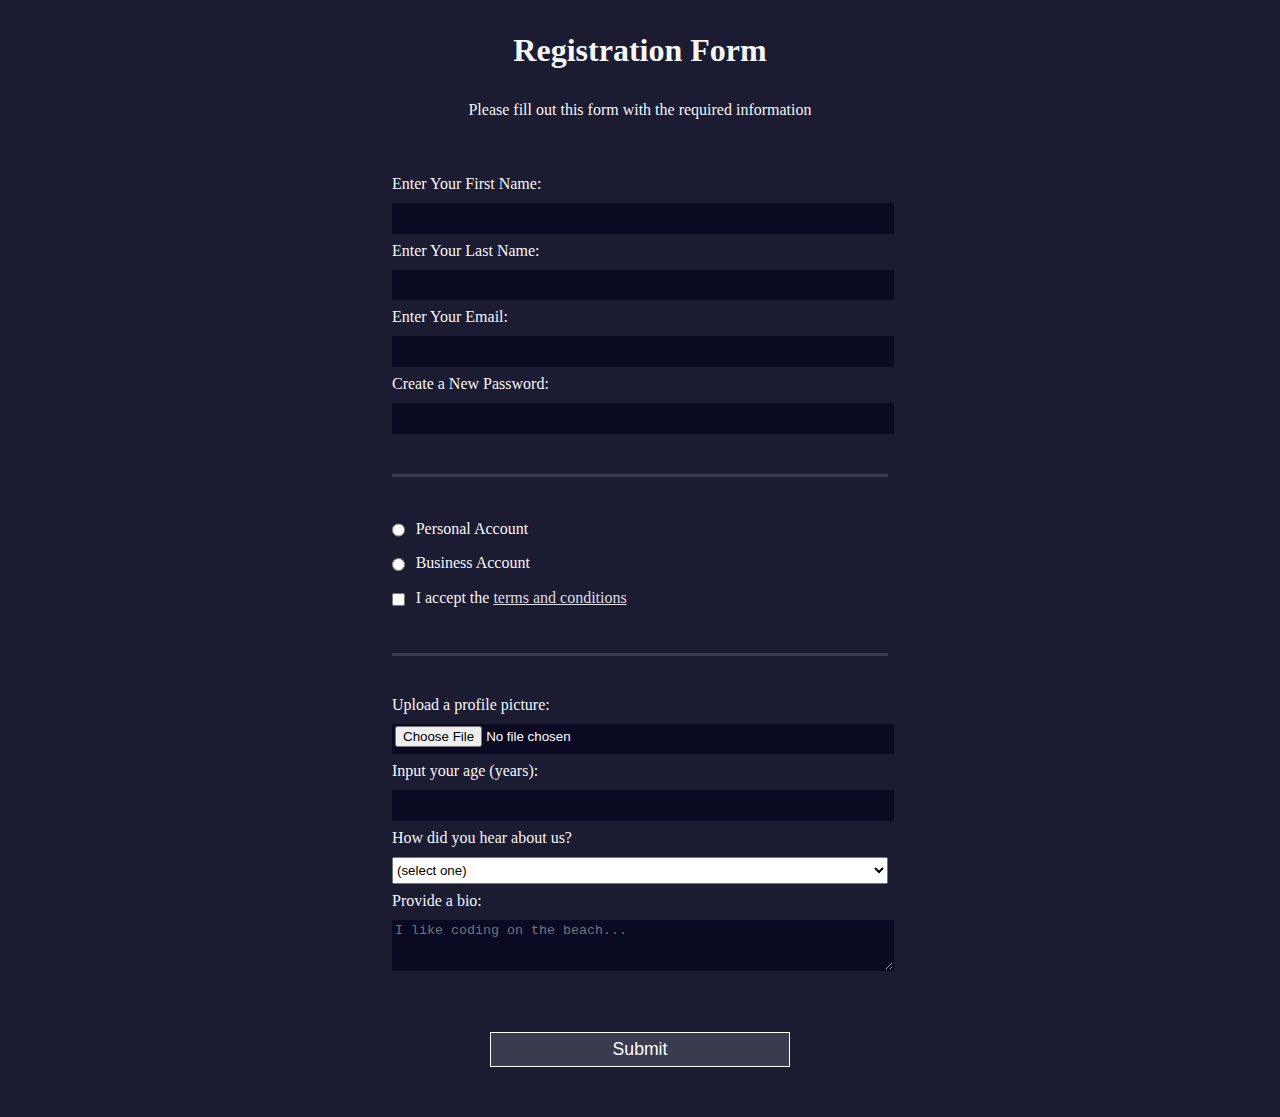
<file: chapter_1/RegisForm/index.html>
<!DOCTYPE html>
<html lang="en">
  <head>
    <meta charset="UTF-8">
    <title>Registration Form</title>
    <link rel="stylesheet" href="styles.css" />
  </head>
  <body>
    <h1>Registration Form</h1>
    <p>Please fill out this form with the required information</p>
    <form method="post" action='https://register-demo.freecodecamp.org'>
      <fieldset>
        <label for="first-name">Enter Your First Name: <input id="first-name" name="first-name" type="text" required /></label>
        <label for="last-name">Enter Your Last Name: <input id="last-name" name="last-name" type="text" required /></label>
        <label for="email">Enter Your Email: <input id="email" name="email" type="email" required /></label>
        <label for="new-password">Create a New Password: <input id="new-password" name="new-password" type="password" pattern="[a-z0-5]{8,}" required /></label>
      </fieldset>
      <fieldset>
        <label for="personal-account"><input id="personal-account" type="radio" name="account-type" class="inline" /> Personal Account</label>
        <label for="business-account"><input id="business-account" type="radio" name="account-type" class="inline" /> Business Account</label>
        <label for="terms-and-conditions">
          <input id="terms-and-conditions" type="checkbox" required name="terms-and-conditions" class="inline" /> I accept the <a href="https://www.freecodecamp.org/news/terms-of-service/">terms and conditions</a>
        </label>
      </fieldset>
      <fieldset>
        <label for="profile-picture">Upload a profile picture: <input id="profile-picture" type="file" name="file" /></label>
        <label for="age">Input your age (years): <input id="age" type="number" name="age" min="13" max="120" /></label>
        <label for="referrer">How did you hear about us?
          <select id="referrer" name="referrer">
            <option value="">(select one)</option>
            <option value="1">freeCodeCamp News</option>
            <option value="2">freeCodeCamp YouTube Channel</option>
            <option value="3">freeCodeCamp Forum</option>
            <option value="4">Other</option>
          </select>
        </label>
        <label for="bio">Provide a bio:
          <textarea id="bio" name="bio" rows="3" cols="30" placeholder="I like coding on the beach..."></textarea>
        </label>
      </fieldset>
      <input type="submit" value="Submit" />
    </form>
  </body>
</html>
</file>
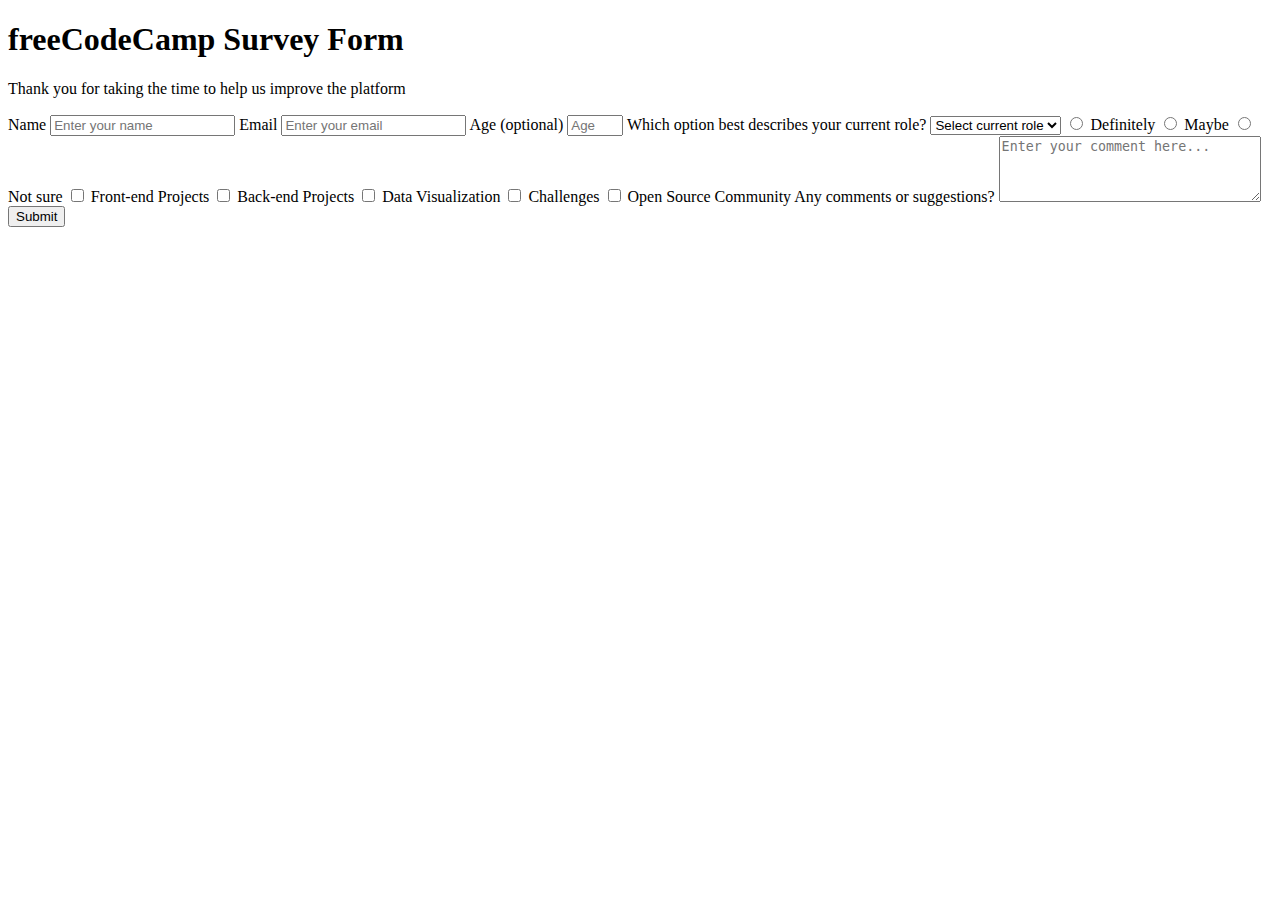
<file: chapter_1/surveyForm(onProgress)/index.html>
<!DOCTYPE html>
<html lang="en">
<head>
    <meta charset="UTF-8">
    <meta http-equiv="X-UA-Compatible" content="IE=edge">
    <meta name="viewport" content="width=device-width, initial-scale=1.0">
    <link rel="stylesheet" href="styles.css">
    <title>Surver Form</title>
</head>
<body>
    <h1 id="title">freeCodeCamp Survey Form</h1>
    <p id="description">Thank you for taking the time to help us improve the platform</p>
    <form id="survey-form" action="">
        <label id="name-label">
            Name
            <input id="name" type="text" required placeholder="Enter your name">
        </label>
        <label id="email-label">
            Email
            <input id="email" type="email" required placeholder="Enter your email">
        </label>
        <label id="number-label">
        <!-- min and max -->
            Age (optional)
            <input id="number" type="number" placeholder="Age" min="10" max="99">
        </label>
        <label for="">
            Which option best describes your current role?
            <select name="" id="dropdown">
                <option value="">Select current role</option>
                <option value="1">Student</option>
                <option value="2">Full Time Job</option>
                <option value="3">Full Time Leaner</option>
                <option value="4">Prefer Not to say</option>
                <option value="5">Other</option>
            </select>
        </label>
        <label for="">
            <label>
                <input type="radio" name="user-recommend" value="Definitely">
                Definitely
            </label>
            <label>
                <input type="radio" name="user-recommend" value="Maybe">
                Maybe
            </label>
            <label>
                <input type="radio" name="user-recommend" value="Not sure">
                Not sure
            </label>
        </label>
        <label for="">
            <label for="">
                <input type="checkbox" name="" id="" value="front-end-projects">
                Front-end Projects
            </label>
            <label for="">
                <input type="checkbox" name="" id="" value="back-end-brojects">
                Back-end Projects
            </label>
            <label for="">
                <input type="checkbox" name="" id="" value="data-visualization">
                Data Visualization
            </label>
            <label for="">
                <input type="checkbox" name="" id="" value="challenges">
                Challenges
            </label>
            <label for="">
                <input type="checkbox" name="" id="" value="open-source-community">
                Open Source Community
            </label>
        </label>
        <label for="">
            Any comments or suggestions?
            <textarea name="" id="" cols="30" rows="4" placeholder="Enter your comment here..."></textarea>
        </label>
        <input id="submit" type="submit">
    </form>

</body>
</html>
</file>
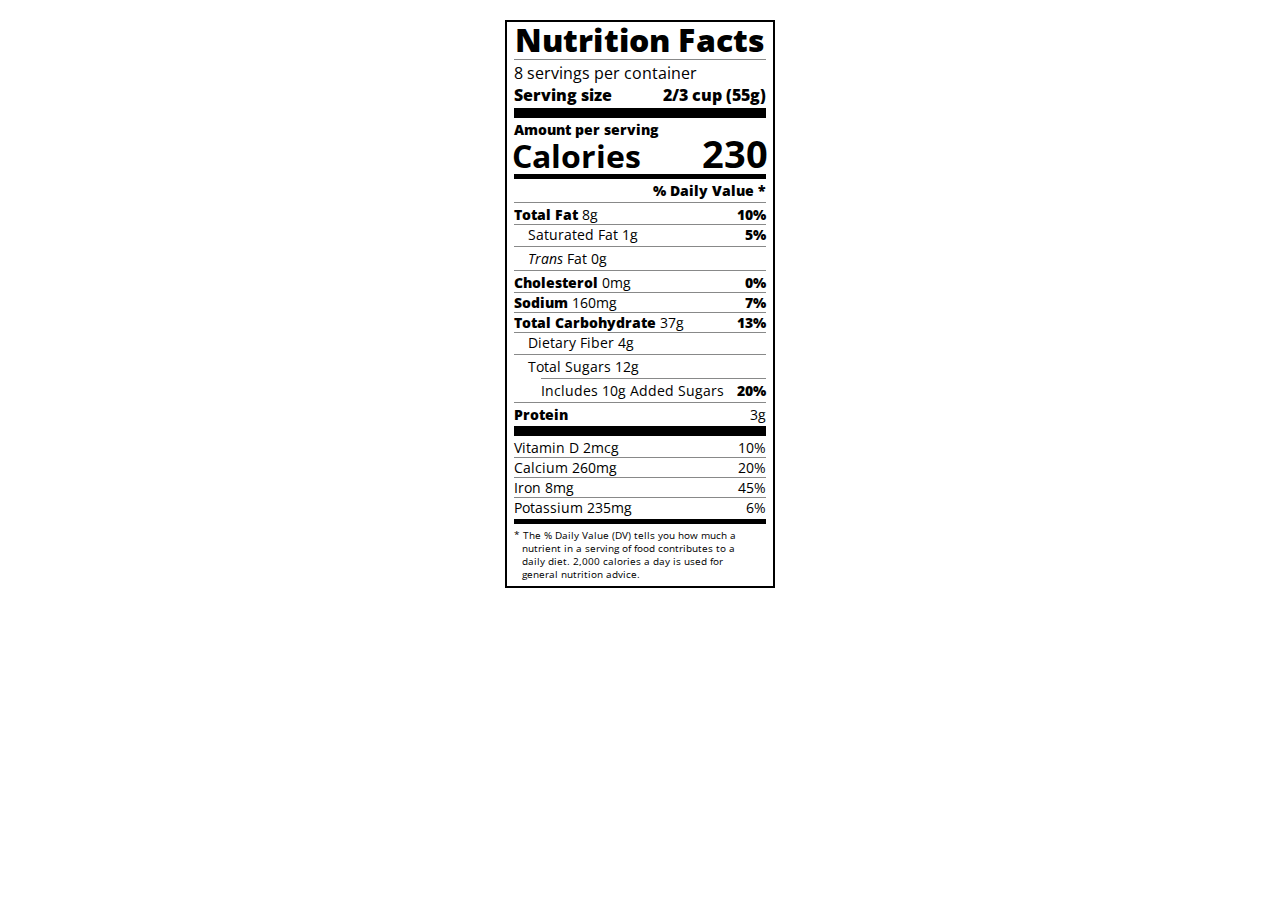
<file: chapter_2/nutrition-label/index.html>
<!DOCTYPE html>
<html lang="en">
  <head>
    <meta charset="UTF-8" />
    <title>Nutrition Label</title>
    <link
      href="https://fonts.googleapis.com/css?family=Open+Sans:400,700,800"
      rel="stylesheet"
    />
    <link href="./styles.css" rel="stylesheet" />
  </head>

  <body>
    <div class="label">
      <header>
        <h1 class="bold">Nutrition Facts</h1>
        <div class="divider"></div>
        <p>8 servings per container</p>
        <p class="bold">Serving size <span>2/3 cup (55g)</span></p>
      </header>
      <div class="divider large"></div>
      <div class="calories-info">
        <div class="left-container">
          <h2 class="bold small-text">Amount per serving</h2>
          <p>Calories</p>
        </div>
        <span>230</span>
      </div>
      <div class="divider medium"></div>
      <div class="daily-value small-text">
        <p class="bold right no-divider">% Daily Value *</p>
        <div class="divider"></div>
        <p>
          <span><span class="bold">Total Fat</span> 8g</span>
          <span class="bold">10%</span>
        </p>
        <p class="indent no-divider">
          Saturated Fat 1g <span class="bold">5%</span>
        </p>
        <div class="divider"></div>
        <p class="indent no-divider">
          <span><i>Trans</i> Fat 0g</span>
        </p>
        <div class="divider"></div>
        <p>
          <span><span class="bold">Cholesterol</span> 0mg</span>
          <span class="bold">0%</span>
        </p>
        <p>
          <span><span class="bold">Sodium</span> 160mg</span>
          <span class="bold">7%</span>
        </p>
        <p>
          <span><span class="bold">Total Carbohydrate</span> 37g</span>
          <span class="bold">13%</span>
        </p>
        <p class="indent no-divider">Dietary Fiber 4g</p>
        <div class="divider"></div>
        <p class="indent no-divider">Total Sugars 12g</p>
        <div class="divider double-indent"></div>
        <p class="double-indent no-divider">
          Includes 10g Added Sugars <span class="bold">20%</span>
        </p>
        <div class="divider"></div>
        <p class="no-divider"><span class="bold">Protein</span> 3g</p>
        <div class="divider large"></div>
        <p>Vitamin D 2mcg <span>10%</span></p>
        <p>Calcium 260mg <span>20%</span></p>
        <p>Iron 8mg <span>45%</span></p>
        <p class="no-divider">Potassium 235mg <span>6%</span></p>
      </div>
      <div class="divider medium"></div>
      <p class="note">
        * The % Daily Value (DV) tells you how much a nutrient in a serving of
        food contributes to a daily diet. 2,000 calories a day is used for
        general nutrition advice.
      </p>
    </div>
  </body>
</html>
</file>
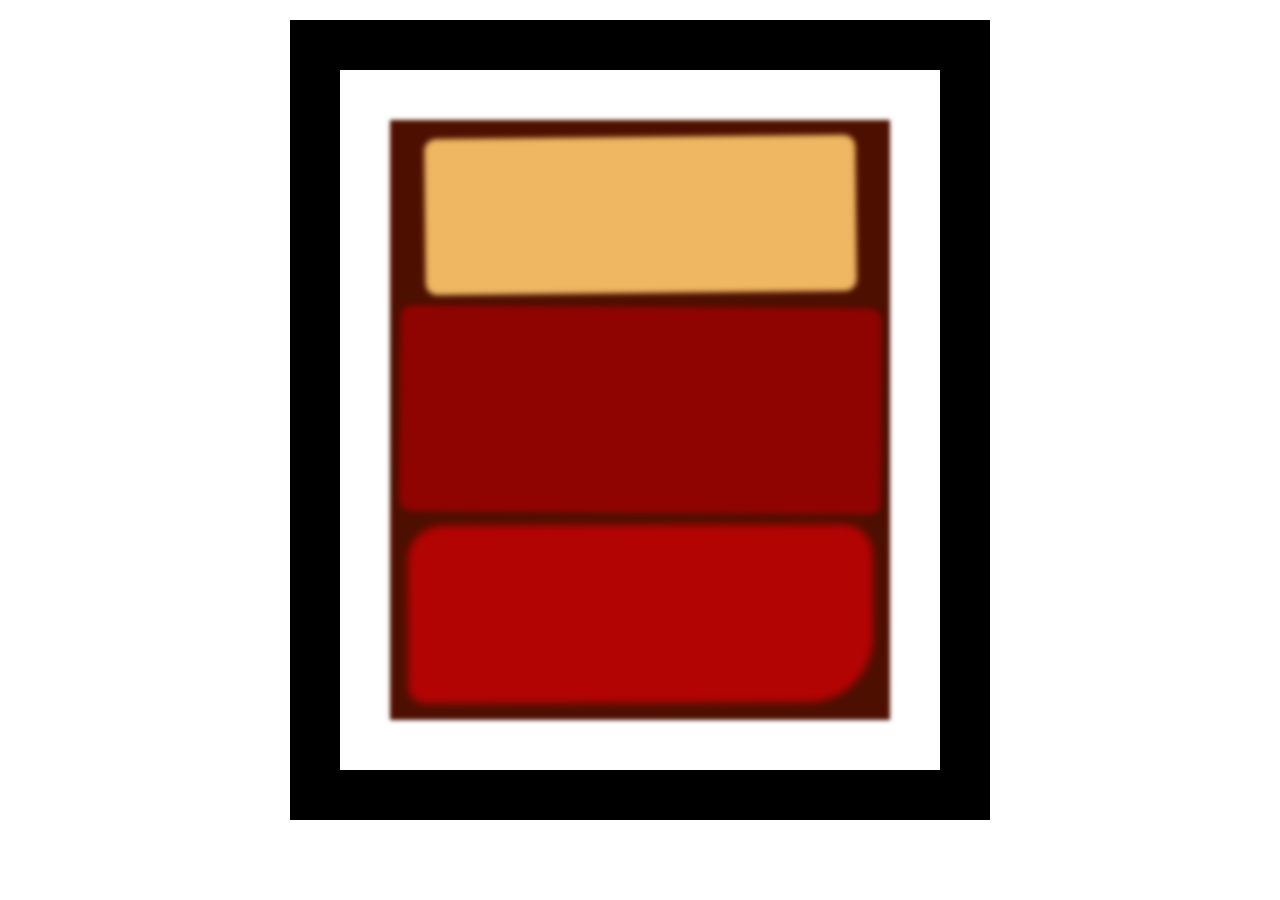
<file: chapter_2/rothko-painting/index.html>
<!DOCTYPE html>
<html lang="en">
  <head>
    <meta charset="UTF-8">
    <title>Rothko Painting</title>
    <link href="./styles.css" rel="stylesheet">
  </head>
  <body>
    <div class="frame">
      <div class="canvas">
        <div class="one"></div>
        <div class="two"></div>
        <div class="three"></div>
      </div>
    </div>
  </body>
</html>
</file>
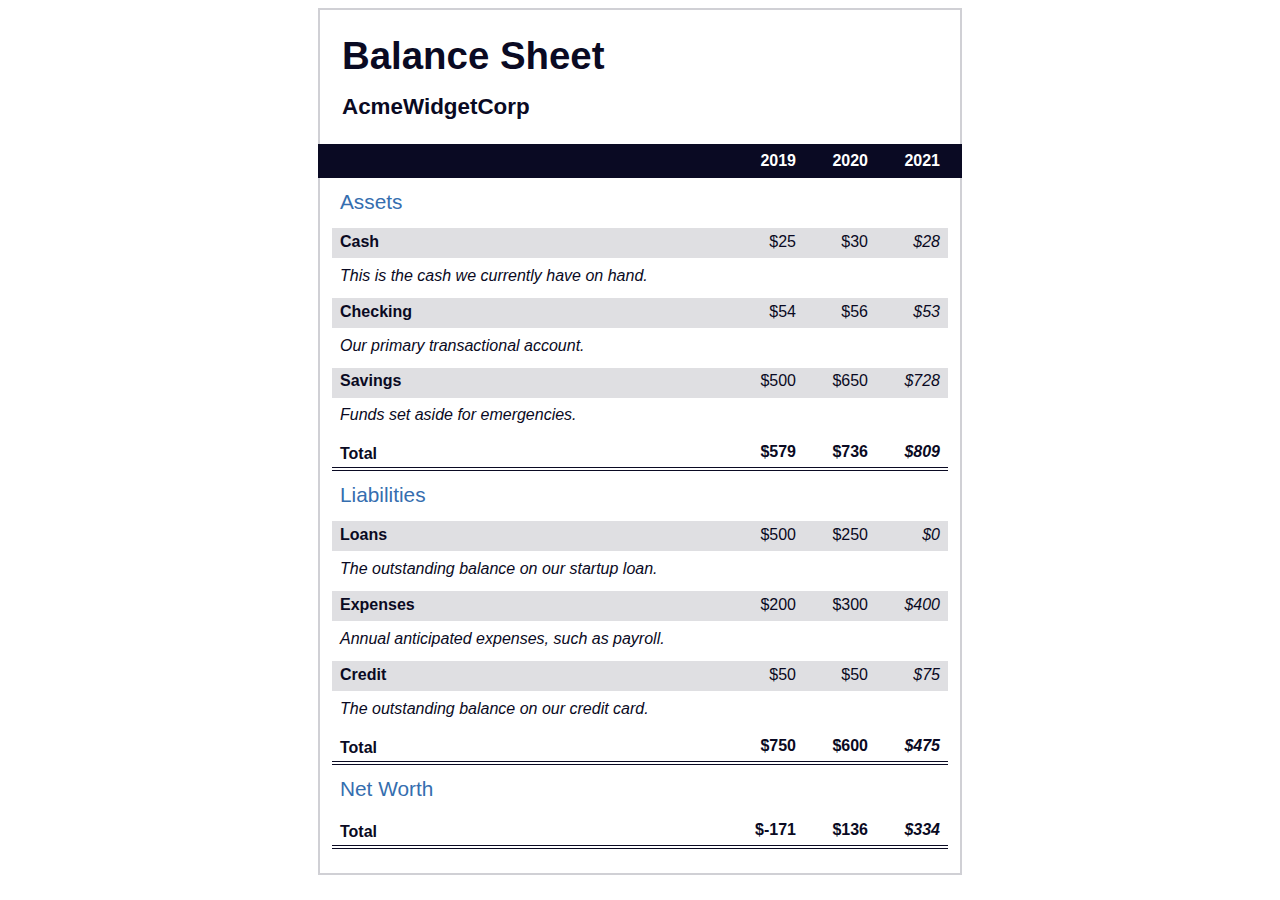
<file: chapter_3/balance-sheet/index.html>
<!DOCTYPE html>
<html lang="en">
  <head>
    <meta charset="UTF-8" />
    <meta name="viewport" content="width=device-width, initial-scale=1.0" />
    <title>Balance Sheet</title>
    <link rel="stylesheet" href="./styles.css" />
  </head>
  <body>
    <main>
      <section>
        <h1>
          <span class="flex">
            <span>AcmeWidgetCorp</span>
            <span>Balance Sheet</span>
          </span>
        </h1>
        <div id="years" aria-hidden="true">
          <span class="year">2019</span>
          <span class="year">2020</span>
          <span class="year">2021</span>
        </div>
        <div class="table-wrap">
          <table>
            <caption>
              Assets
            </caption>
            <thead>
              <tr>
                <td></td>
                <th><span class="sr-only year">2019</span></th>
                <th><span class="sr-only year">2020</span></th>
                <th class="current"><span class="sr-only year">2021</span></th>
              </tr>
            </thead>
            <tbody>
              <tr class="data">
                <th>
                  Cash
                  <span class="description"
                    >This is the cash we currently have on hand.</span
                  >
                </th>
                <td>$25</td>
                <td>$30</td>
                <td class="current">$28</td>
              </tr>
              <tr class="data">
                <th>
                  Checking
                  <span class="description"
                    >Our primary transactional account.</span
                  >
                </th>
                <td>$54</td>
                <td>$56</td>
                <td class="current">$53</td>
              </tr>
              <tr class="data">
                <th>
                  Savings
                  <span class="description"
                    >Funds set aside for emergencies.</span
                  >
                </th>
                <td>$500</td>
                <td>$650</td>
                <td class="current">$728</td>
              </tr>
              <tr class="total">
                <th>Total <span class="sr-only">Assets</span></th>
                <td>$579</td>
                <td>$736</td>
                <td class="current">$809</td>
              </tr>
            </tbody>
          </table>
          <table>
            <caption>
              Liabilities
            </caption>
            <thead>
              <tr>
                <td></td>
                <th><span class="sr-only">2019</span></th>
                <th><span class="sr-only">2020</span></th>
                <th><span class="sr-only">2021</span></th>
              </tr>
            </thead>
            <tbody>
              <tr class="data">
                <th>
                  Loans
                  <span class="description"
                    >The outstanding balance on our startup loan.</span
                  >
                </th>
                <td>$500</td>
                <td>$250</td>
                <td class="current">$0</td>
              </tr>
              <tr class="data">
                <th>
                  Expenses
                  <span class="description"
                    >Annual anticipated expenses, such as payroll.</span
                  >
                </th>
                <td>$200</td>
                <td>$300</td>
                <td class="current">$400</td>
              </tr>
              <tr class="data">
                <th>
                  Credit
                  <span class="description"
                    >The outstanding balance on our credit card.</span
                  >
                </th>
                <td>$50</td>
                <td>$50</td>
                <td class="current">$75</td>
              </tr>
              <tr class="total">
                <th>Total <span class="sr-only">Liabilities</span></th>
                <td>$750</td>
                <td>$600</td>
                <td class="current">$475</td>
              </tr>
            </tbody>
          </table>
          <table>
            <caption>
              Net Worth
            </caption>
            <thead>
              <tr>
                <td></td>
                <th><span class="sr-only">2019</span></th>
                <th><span class="sr-only">2020</span></th>
                <th><span class="sr-only">2021</span></th>
              </tr>
            </thead>
            <tbody>
              <tr class="total">
                <th>Total <span class="sr-only">Net Worth</span></th>
                <td>$-171</td>
                <td>$136</td>
                <td class="current">$334</td>
              </tr>
            </tbody>
          </table>
        </div>
      </section>
    </main>
  </body>
</html>
</file>
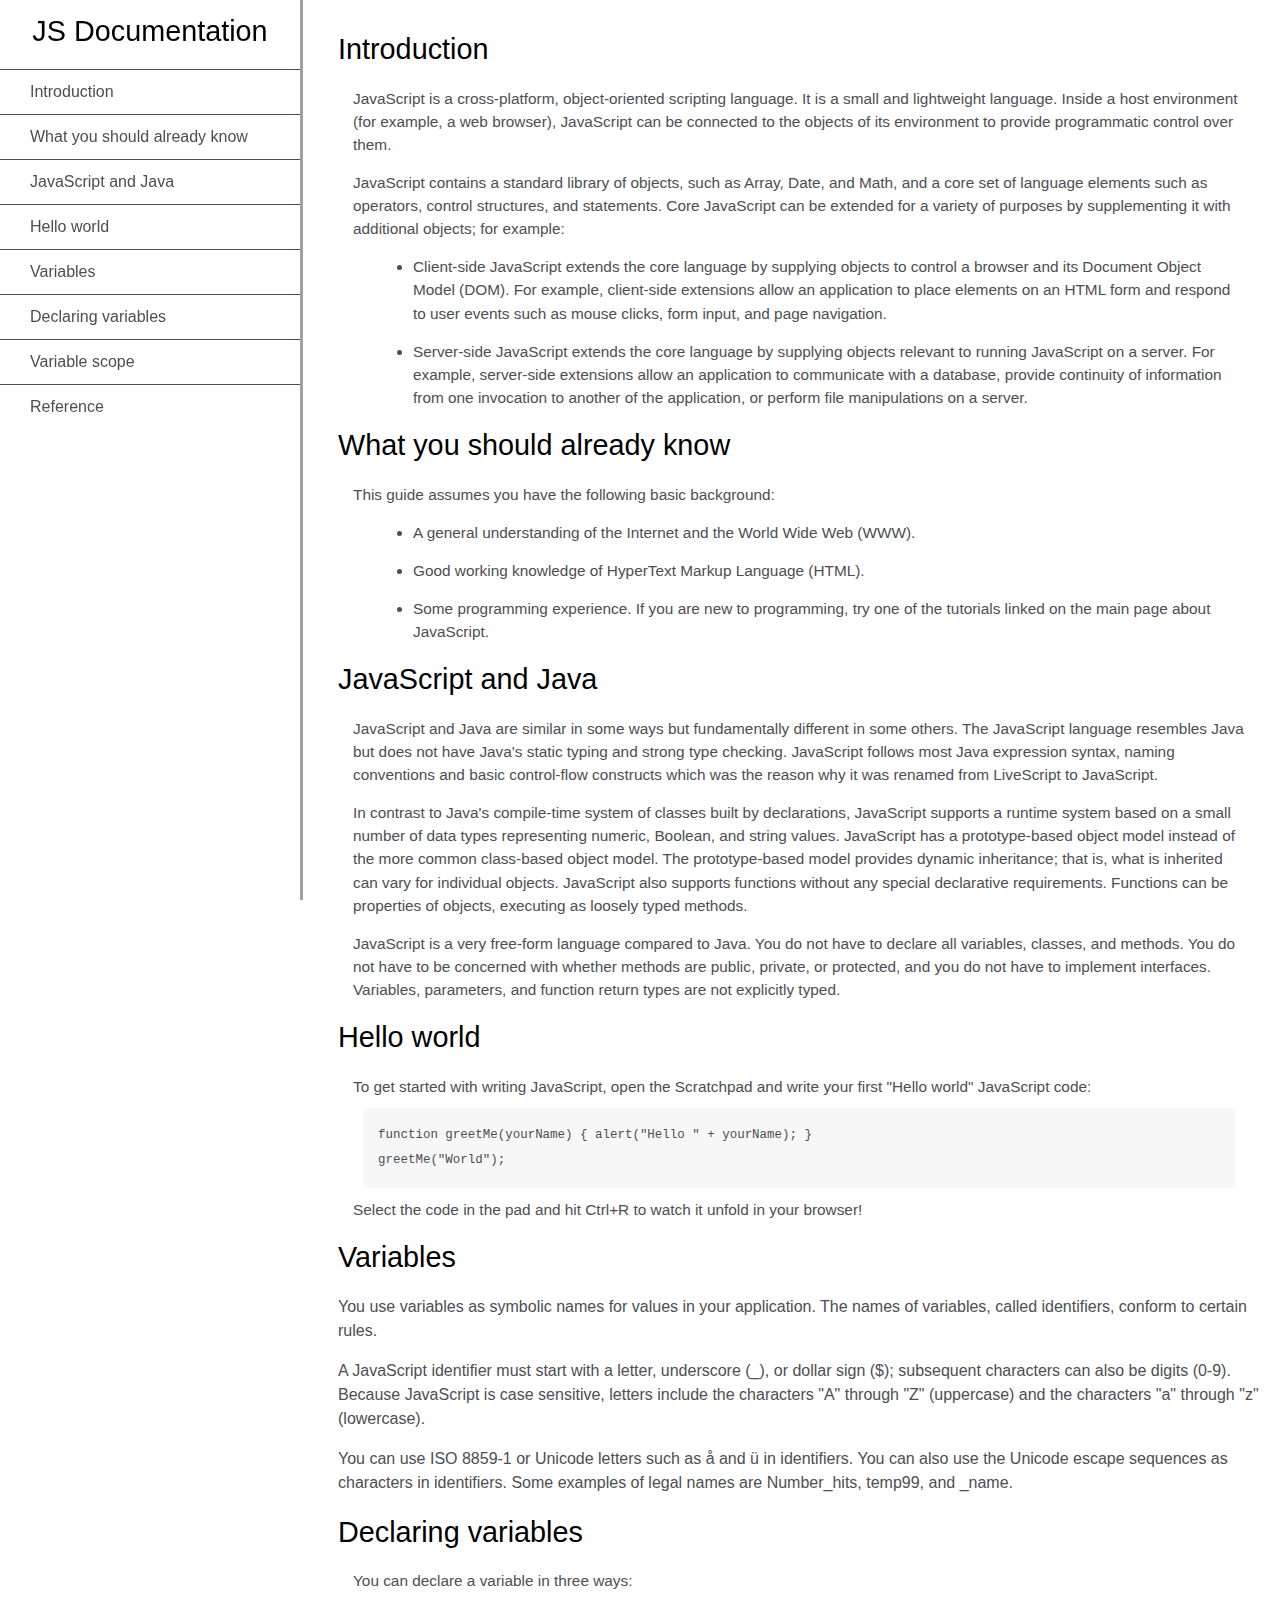
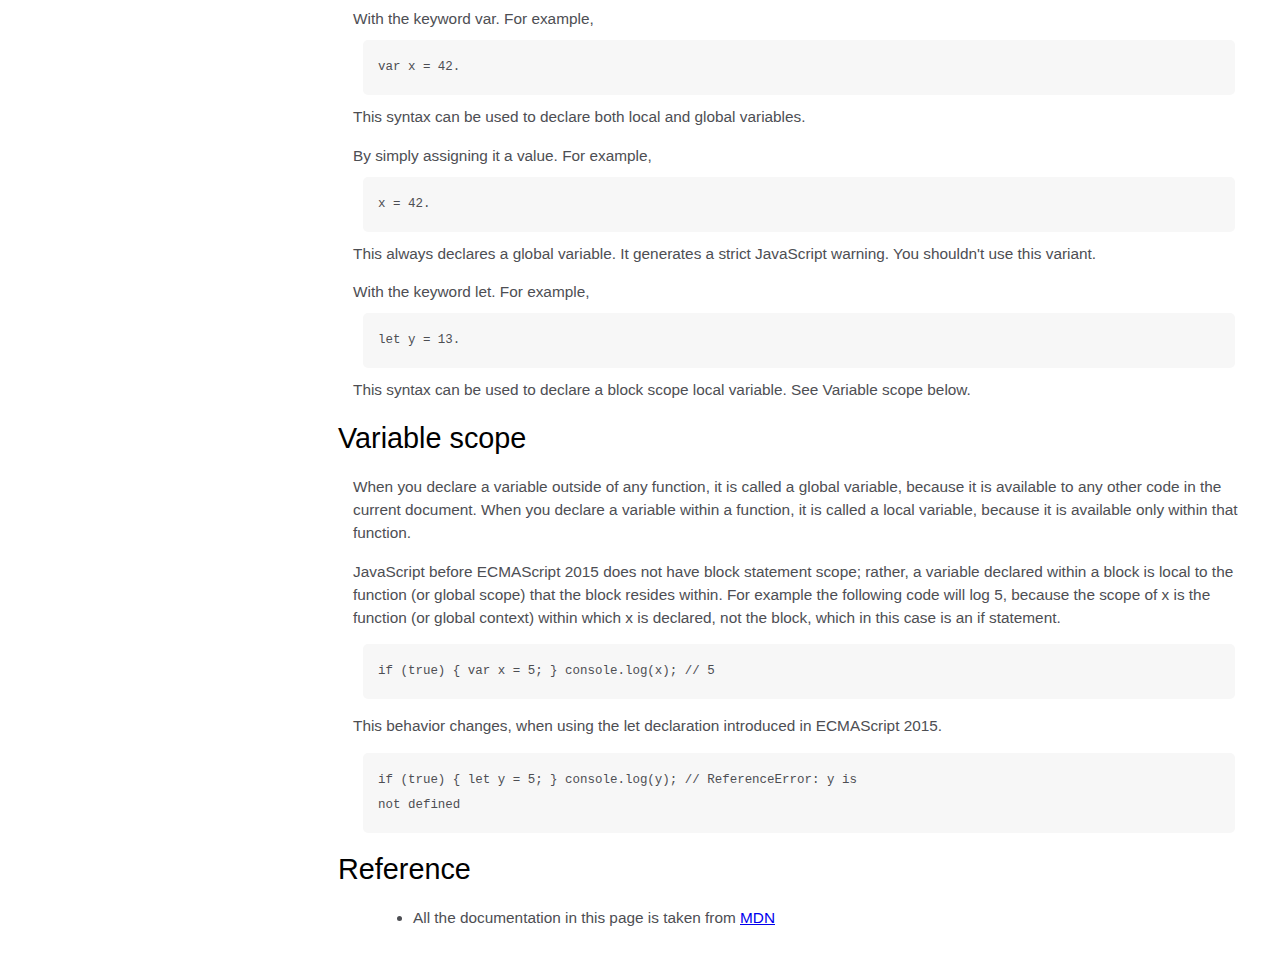
<file: chapter_3/documentation-page/index.html>
<!DOCTYPE html>
<html lang="en">
  <head>
    <meta charset="UTF-8" />
    <meta http-equiv="X-UA-Compatible" content="IE=edge" />
    <meta name="viewport" content="width=device-width, initial-scale=1.0" />
    <title>Technical Documentation</title>
    <link rel="stylesheet" href="styles.css" />
  </head>
  <body>
    <nav id="navbar">
      <header>JS Documentation</header>
      <ul>
        <li><a class="nav-link" href="#Introduction">Introduction</a></li>
        <li>
          <a class="nav-link" href="#What_you_should_already_know"
            >What you should already know</a
          >
        </li>
        <li>
          <a class="nav-link" href="#JavaScript_and_Java"
            >JavaScript and Java</a
          >
        </li>
        <li><a class="nav-link" href="#Hello_world">Hello world</a></li>
        <li><a class="nav-link" href="#Variables">Variables</a></li>
        <li>
          <a class="nav-link" href="#Declaring_variables"
            >Declaring variables</a
          >
        </li>
        <li><a class="nav-link" href="#Variable_scope">Variable scope</a></li>
        <li><a class="nav-link" href="#Reference">Reference</a></li>
      </ul>
    </nav>
    <main id="main-doc">
      <section class="main-section" id="Introduction">
        <header>Introduction</header>
        <article>
          <p>
            JavaScript is a cross-platform, object-oriented scripting language.
            It is a small and lightweight language. Inside a host environment
            (for example, a web browser), JavaScript can be connected to the
            objects of its environment to provide programmatic control over
            them.
          </p>

          <p>
            JavaScript contains a standard library of objects, such as Array,
            Date, and Math, and a core set of language elements such as
            operators, control structures, and statements. Core JavaScript can
            be extended for a variety of purposes by supplementing it with
            additional objects; for example:
          </p>
          <ul>
            <li>
              Client-side JavaScript extends the core language by supplying
              objects to control a browser and its Document Object Model (DOM).
              For example, client-side extensions allow an application to place
              elements on an HTML form and respond to user events such as mouse
              clicks, form input, and page navigation.
            </li>
            <li>
              Server-side JavaScript extends the core language by supplying
              objects relevant to running JavaScript on a server. For example,
              server-side extensions allow an application to communicate with a
              database, provide continuity of information from one invocation to
              another of the application, or perform file manipulations on a
              server.
            </li>
          </ul>
        </article>
      </section>
      <section class="main-section" id="What_you_should_already_know">
        <header>What you should already know</header>
        <article>
          <p>This guide assumes you have the following basic background:</p>

          <ul>
            <li>
              A general understanding of the Internet and the World Wide Web
              (WWW).
            </li>
            <li>Good working knowledge of HyperText Markup Language (HTML).</li>
            <li>
              Some programming experience. If you are new to programming, try
              one of the tutorials linked on the main page about JavaScript.
            </li>
          </ul>
        </article>
      </section>
      <section class="main-section" id="JavaScript_and_Java">
        <header>JavaScript and Java</header>
        <article>
          <p>
            JavaScript and Java are similar in some ways but fundamentally
            different in some others. The JavaScript language resembles Java but
            does not have Java's static typing and strong type checking.
            JavaScript follows most Java expression syntax, naming conventions
            and basic control-flow constructs which was the reason why it was
            renamed from LiveScript to JavaScript.
          </p>

          <p>
            In contrast to Java's compile-time system of classes built by
            declarations, JavaScript supports a runtime system based on a small
            number of data types representing numeric, Boolean, and string
            values. JavaScript has a prototype-based object model instead of the
            more common class-based object model. The prototype-based model
            provides dynamic inheritance; that is, what is inherited can vary
            for individual objects. JavaScript also supports functions without
            any special declarative requirements. Functions can be properties of
            objects, executing as loosely typed methods.
          </p>
          <p>
            JavaScript is a very free-form language compared to Java. You do not
            have to declare all variables, classes, and methods. You do not have
            to be concerned with whether methods are public, private, or
            protected, and you do not have to implement interfaces. Variables,
            parameters, and function return types are not explicitly typed.
          </p>
        </article>
      </section>
      <section class="main-section" id="Hello_world">
        <header>Hello world</header>
        <article>
          To get started with writing JavaScript, open the Scratchpad and write
          your first "Hello world" JavaScript code:
          <code>function greetMe(yourName) { alert("Hello " + yourName); }
            greetMe("World");
          </code>

          Select the code in the pad and hit Ctrl+R to watch it unfold in your
          browser!
        </article>
      </section>
      <section class="main-section" id="Variables">
        <header>Variables</header>
        <p>
          You use variables as symbolic names for values in your application.
          The names of variables, called identifiers, conform to certain rules.
        </p>
        <p>
          A JavaScript identifier must start with a letter, underscore (_), or
          dollar sign ($); subsequent characters can also be digits (0-9).
          Because JavaScript is case sensitive, letters include the characters
          "A" through "Z" (uppercase) and the characters "a" through "z"
          (lowercase).
        </p>
        <p>
          You can use ISO 8859-1 or Unicode letters such as å and ü in
          identifiers. You can also use the Unicode escape sequences as
          characters in identifiers. Some examples of legal names are
          Number_hits, temp99, and _name.
        </p>
      </section>
      <section class="main-section" id="Declaring_variables">
        <header>Declaring variables</header>
        <article>
          You can declare a variable in three ways:
          <p>
            With the keyword var. For example, <code>var x = 42.</code> This
            syntax can be used to declare both local and global variables.
          </p>
          <p>
            By simply assigning it a value. For example,
            <code>x = 42.</code> This always declares a global variable. It
            generates a strict JavaScript warning. You shouldn't use this
            variant.
          </p>
          <p>
            With the keyword let. For example,<code> let y = 13.</code> This
            syntax can be used to declare a block scope local variable. See
            Variable scope below.
          </p>
        </article>
      </section>
      <section class="main-section" id="Variable_scope">
        <header>Variable scope</header>
        <article>
          <p>
            When you declare a variable outside of any function, it is called a
            global variable, because it is available to any other code in the
            current document. When you declare a variable within a function, it
            is called a local variable, because it is available only within that
            function.
          </p>

          <p>
            JavaScript before ECMAScript 2015 does not have block statement
            scope; rather, a variable declared within a block is local to the
            function (or global scope) that the block resides within. For
            example the following code will log 5, because the scope of x is the
            function (or global context) within which x is declared, not the
            block, which in this case is an if statement.
          </p>
          <code>if (true) { var x = 5; } console.log(x); // 5</code>
          <p>
            This behavior changes, when using the let declaration introduced in
            ECMAScript 2015.
          </p>

          <code>if (true) { let y = 5; } console.log(y); // ReferenceError: y is
            not defined</code>
        </article>
      </section>
      <section id="Reference" class="main-section">
        <header>Reference</header>
        <article>
          <ul>
            <li>
              All the documentation in this page is taken from
              <a
                href="https://developer.mozilla.org/en-US/docs/Web/JavaScript/Guide"
                >MDN</a
              >
            </li>
          </ul>
        </article>
      </section>
    </main>
  </body>
</html>
</file>
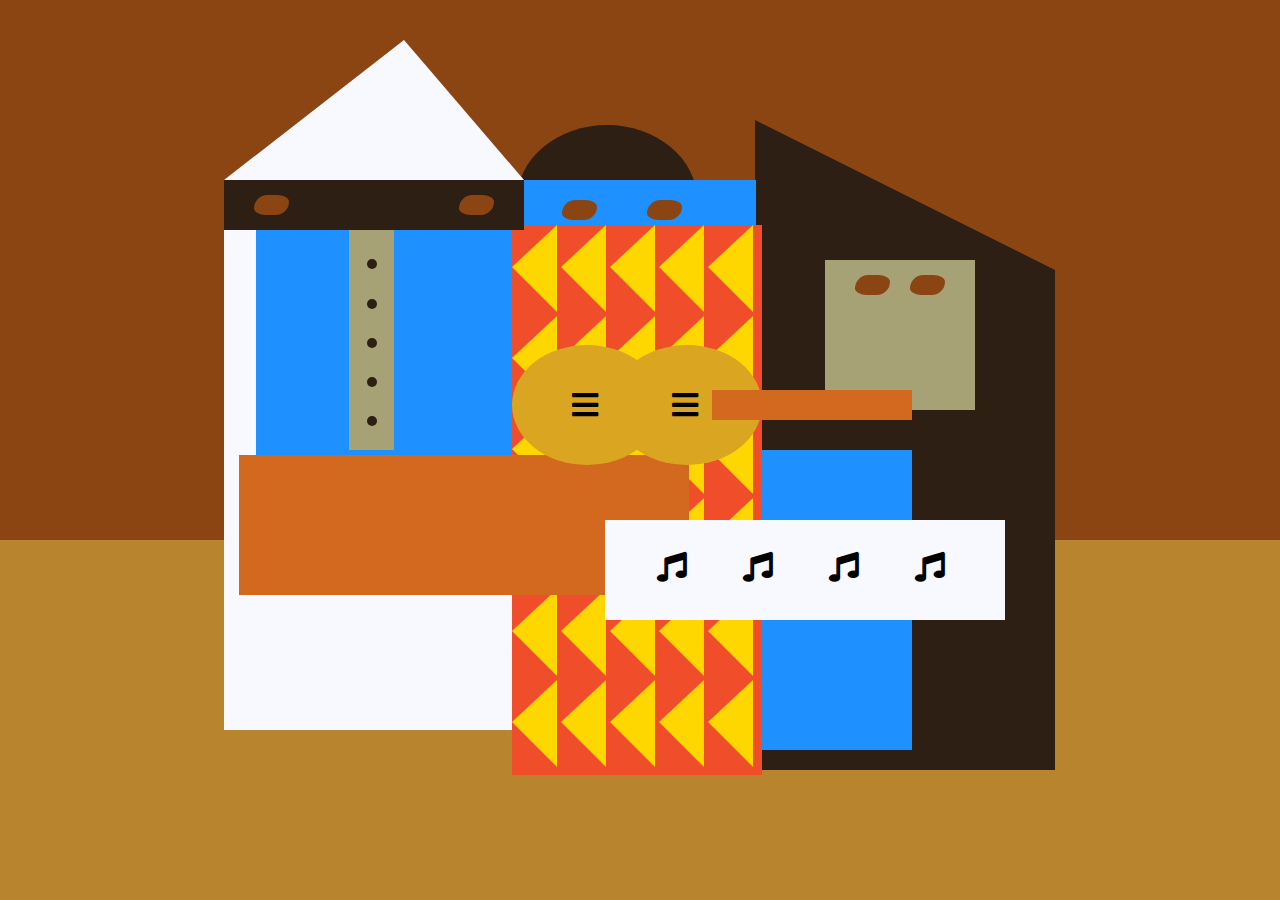
<file: chapter_3/picasso/index.html>
<!DOCTYPE html>
<html lang="en">
  <head>
    <meta charset="utf-8" />
    <title>Picasso Painting</title>
    <link rel="stylesheet" href="./styles.css" />
    <link
      rel="stylesheet"
      href="https://use.fontawesome.com/releases/v5.8.2/css/all.css"
    />
  </head>
  <body>
    <div id="back-wall"></div>
    <div class="characters">
      <div id="offwhite-character">
        <div id="white-hat"></div>
        <div id="black-mask">
          <div class="eyes left"></div>
          <div class="eyes right"></div>
        </div>
        <div id="gray-instrument">
          <div class="black-dot"></div>
          <div class="black-dot"></div>
          <div class="black-dot"></div>
          <div class="black-dot"></div>
          <div class="black-dot"></div>
        </div>
        <div id="tan-table"></div>
      </div>
      <div id="black-character">
        <div id="black-hat"></div>
        <div id="gray-mask">
          <div class="eyes left"></div>
          <div class="eyes right"></div>
        </div>
        <div id="white-paper">
          <i class="fas fa-music"></i>
          <i class="fas fa-music"></i>
          <i class="fas fa-music"></i>
          <i class="fas fa-music"></i>
        </div>
      </div>
      <div class="blue" id="blue-left"></div>
      <div class="blue" id="blue-right"></div>
      <div id="orange-character">
        <div id="black-round-hat"></div>
        <div id="eyes-div">
          <div class="eyes left"></div>
          <div class="eyes right"></div>
        </div>
        <div id="triangles">
          <div class="triangle"></div>
          <div class="triangle"></div>
          <div class="triangle"></div>
          <div class="triangle"></div>
          <div class="triangle"></div>
          <div class="triangle"></div>
          <div class="triangle"></div>
          <div class="triangle"></div>
          <div class="triangle"></div>
          <div class="triangle"></div>
          <div class="triangle"></div>
          <div class="triangle"></div>
          <div class="triangle"></div>
          <div class="triangle"></div>
          <div class="triangle"></div>
          <div class="triangle"></div>
          <div class="triangle"></div>
          <div class="triangle"></div>
          <div class="triangle"></div>
          <div class="triangle"></div>
          <div class="triangle"></div>
          <div class="triangle"></div>
          <div class="triangle"></div>
          <div class="triangle"></div>
          <div class="triangle"></div>
          <div class="triangle"></div>
          <div class="triangle"></div>
          <div class="triangle"></div>
          <div class="triangle"></div>
          <div class="triangle"></div>
        </div>
        <div id="guitar">
          <div class="guitar" id="guitar-left">
            <i class="fas fa-bars"></i>
          </div>
          <div class="guitar" id="guitar-right">
            <i class="fas fa-bars"></i>
          </div>
          <div id="guitar-neck"></div>
        </div>
      </div>
    </div>
  </body>
</html>
</file>
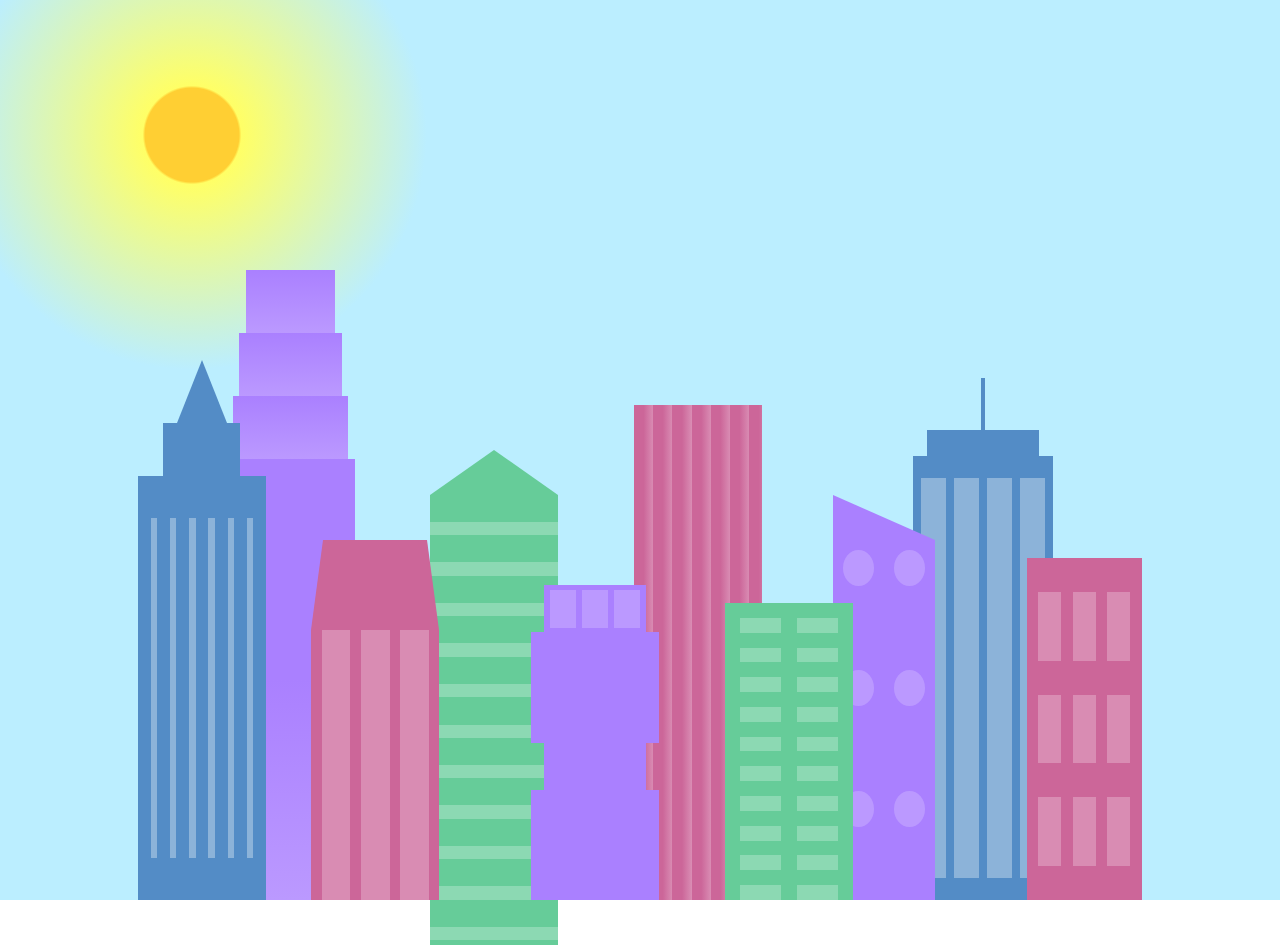
<file: chapter_4/city-skyline/index.html>
<!DOCTYPE html>
<html lang="en">
  <head>
    <meta charset="UTF-8" />
    <title>City Skyline</title>
    <link href="styles.css" rel="stylesheet" />
  </head>

  <body>
    <div class="background-buildings sky">
      <div></div>
      <div></div>
      <div class="bb1 building-wrap">
        <div class="bb1a bb1-window"></div>
        <div class="bb1b bb1-window"></div>
        <div class="bb1c bb1-window"></div>
        <div class="bb1d"></div>
      </div>
      <div class="bb2">
        <div class="bb2a"></div>
        <div class="bb2b"></div>
      </div>
      <div class="bb3"></div>
      <div></div>
      <div class="bb4 building-wrap">
        <div class="bb4a"></div>
        <div class="bb4b"></div>
        <div class="bb4c window-wrap">
          <div class="bb4-window"></div>
          <div class="bb4-window"></div>
          <div class="bb4-window"></div>
          <div class="bb4-window"></div>
        </div>
      </div>
      <div></div>
      <div></div>
    </div>

    <div class="foreground-buildings">
      <div></div>
      <div></div>
      <div class="fb1 building-wrap">
        <div class="fb1a"></div>
        <div class="fb1b"></div>
        <div class="fb1c"></div>
      </div>
      <div class="fb2">
        <div class="fb2a"></div>
        <div class="fb2b window-wrap">
          <div class="fb2-window"></div>
          <div class="fb2-window"></div>
          <div class="fb2-window"></div>
        </div>
      </div>
      <div></div>
      <div class="fb3 building-wrap">
        <div class="fb3a window-wrap">
          <div class="fb3-window"></div>
          <div class="fb3-window"></div>
          <div class="fb3-window"></div>
        </div>
        <div class="fb3b"></div>
        <div class="fb3a"></div>
        <div class="fb3b"></div>
      </div>
      <div class="fb4">
        <div class="fb4a"></div>
        <div class="fb4b">
          <div class="fb4-window"></div>
          <div class="fb4-window"></div>
          <div class="fb4-window"></div>
          <div class="fb4-window"></div>
          <div class="fb4-window"></div>
          <div class="fb4-window"></div>
        </div>
      </div>
      <div class="fb5"></div>
      <div class="fb6"></div>
      <div></div>
      <div></div>
    </div>
  </body>
</html>
</file>
<file: chapter_1/RegisForm/styles.css>
body {
    width: 100%;
    height: 100vh;
    margin: 0;
    background-color: #1b1b32;
    color: #f5f6f7;
    font-family: Tahoma;
    font-size: 16px;
  }
  
  h1, p {
    margin: 1em auto;
    text-align: center;
  }
  
  form {
    width: 60vw;
    max-width: 500px;
    min-width: 300px;
    margin: 0 auto;
    padding-bottom: 2em;
  }
  
  fieldset {
    border: none;
    padding: 2rem 0;
    border-bottom: 3px solid #3b3b4f;
  }
  
  fieldset:last-of-type {
    border-bottom: none;
  }
  
  label {
    display: block;
    margin: 0.5rem 0;
  }
  
  input,
  textarea,
  select {
    margin: 10px 0 0 0;
    width: 100%;
    min-height: 2em;
  }
  
  input, textarea {
    background-color: #0a0a23;
    border: 1px solid #0a0a23;
    color: #ffffff;
  }
  
  .inline {
    width: unset;
    margin: 0 0.5em 0 0;
    vertical-align: middle;
  }
  
  input[type="submit"] {
    display: block;
    width: 60%;
    margin: 1em auto;
    height: 2em;
    font-size: 1.1rem;
    background-color: #3b3b4f;
    border-color: white;
    min-width: 300px;
  }
  
  input[type="file"] {
    padding: 1px 2px;
  }
  
a{
    color: #dfdfe2;
}
</file>
<file: chapter_1/surveyForm(onProgress)/styles.css>
body{
    
}
</file>
<file: chapter_2/nutrition-label/styles.css>
* {
  box-sizing: border-box;
}

html {
  font-size: 16px;
}

body {
  font-family: "Open Sans", sans-serif;
}

.label {
  border: 2px solid black;
  width: 270px;
  margin: 20px auto;
  padding: 0 7px;
}

header h1 {
  text-align: center;
  margin: -4px 0;
  letter-spacing: 0.15px;
}

p {
  margin: 0;
  display: flex;
  justify-content: space-between;
}

.divider {
  border-bottom: 1px solid #888989;
  margin: 2px 0;
}

.bold {
  font-weight: 800;
}

.large {
  height: 10px;
}

.large,
.medium {
  background-color: black;
  border: 0;
}

.medium {
  height: 5px;
}

.small-text {
  font-size: 0.85rem;
}

.calories-info {
  display: flex;
  justify-content: space-between;
  align-items: flex-end;
}

.calories-info h2 {
  margin: 0;
}

.left-container p {
  margin: -5px -2px;
  font-size: 2em;
  font-weight: 700;
}

.calories-info span {
  margin: -7px -2px;
  font-size: 2.4em;
  font-weight: 700;
}

.right {
  justify-content: flex-end;
}

.indent {
  margin-left: 1em;
}

.double-indent {
  margin-left: 2em;
}

.daily-value p:not(.no-divider) {
  border-bottom: 1px solid #888989;
}

.note {
  font-size: 0.6rem;
  margin: 5px 0;
  padding: 0 8px;
  text-indent: -8px;
}
</file>
<file: chapter_2/rothko-painting/styles.css>
.canvas {
    width: 500px;
    height: 600px;
    background-color: #4d0f00;
    overflow: hidden;
    filter: blur(2px);
  }
  
  .frame {
    border: 50px solid black;
    width: 500px;
    padding: 50px;
    margin: 20px auto;
  }
  
  .one {
    width: 425px;
    height: 150px;
    background-color: #efb762;
    margin: 20px auto;
    box-shadow: 0 0 3px 3px #efb762;
    border-radius: 9px;
    transform: rotate(-0.6deg);
  }
  
  .two {
    width: 475px;
    height: 200px;
    background-color: #8f0401;
    margin: 0 auto 20px;
    box-shadow: 0 0 3px 3px #8f0401;
    border-radius: 8px 10px;
    transform: rotate(0.4deg);
  }
  
  .one, .two {
    filter: blur(1px);
  }
  
  .three {
    width: 91%;
    height: 28%;
    background-color: #b20403;
    margin: auto;
    filter: blur(2px);
    box-shadow: 0 0 5px 5px #b20403;
    border-radius: 30px 25px 60px 12px;
    transform: rotate(-0.2deg);
  }
</file>
<file: chapter_3/balance-sheet/styles.css>
span[class~="sr-only"] {
  border: 0 !important;
  clip: rect(1px, 1px, 1px, 1px) !important;
  clip-path: inset(50%) !important;
  -webkit-clip-path: inset(50%) !important;
  height: 1px !important;
  width: 1px !important;
  position: absolute !important;
  overflow: hidden !important;
  white-space: nowrap !important;
  padding: 0 !important;
  margin: -1px !important;
}

html {
  box-sizing: border-box;
}

body {
  font-family: sans-serif;
  color: #0a0a23;
}

h1 {
  max-width: 37.25rem;
  margin: 0 auto;
  padding: 1.5rem 1.25rem;
}

h1 .flex {
  display: flex;
  flex-direction: column-reverse;
  gap: 1rem;
}

h1 .flex span:first-of-type {
  font-size: 0.7em;
}

h1 .flex span:last-of-type {
  font-size: 1.2em;
}

section {
  max-width: 40rem;
  margin: 0 auto;
  border: 2px solid #d0d0d5;
}

#years {
  display: flex;
  justify-content: flex-end;
  position: sticky;
  top: 0;
  background: #0a0a23;
  color: #fff;
  z-index: 999;
  padding: 0.5rem calc(1.25rem + 2px) 0.5rem 0;
  margin: 0 -2px;
}

#years span[class] {
  font-weight: bold;
  width: 4.5rem;
  text-align: right;
}

.table-wrap {
  padding: 0 0.75rem 1.5rem 0.75rem;
}

table {
  border-collapse: collapse;
  border: 0;
  width: 100%;
  position: relative;
  margin-top: 3rem;
}

table caption {
  color: #356eaf;
  font-size: 1.3em;
  font-weight: normal;
  position: absolute;
  top: -2.25rem;
  left: 0.5rem;
}

tbody td {
  width: 100vw;
  min-width: 4rem;
  max-width: 4rem;
}

tbody th {
  width: calc(100% - 12rem);
}

tr[class="total"] {
  border-bottom: 4px double #0a0a23;
  font-weight: bold;
}

tr[class="total"] th {
  text-align: left;
  padding: 0.5rem 0 0.25rem 0.5rem;
}

tr.total td {
  text-align: right;
  padding: 0 0.25rem;
}

tr.total td:nth-of-type(3) {
  padding-right: 0.5rem;
}

tr.total:hover {
  background-color: #99c9ff;
}

td.current {
  font-style: italic;
}

tr.data {
  background-image: linear-gradient(
    to bottom,
    #dfdfe2 1.845rem,
    white 1.845rem
  );
}

tr.data th {
  text-align: left;
  padding-top: 0.3rem;
  padding-left: 0.5rem;
}

tr.data th .description {
  display: block;
  font-weight: normal;
  font-style: italic;
  padding: 1rem 0 0.75rem;
  margin-right: -13.5rem;
}

tr.data td {
  vertical-align: top;
  padding: 0.3rem 0.25rem 0;
  text-align: right;
}

tr.data td:last-of-type {
  padding-right: 0.5rem;
}
</file>
<file: chapter_3/documentation-page/styles.css>
html,
body {
  min-width: 290px;
  color: #4d4e53;
  background-color: #ffffff;
  font-family: 'Open Sans', Arial, sans-serif;
  line-height: 1.5;
}

#navbar {
  position: fixed;
  min-width: 290px;
  top: 0px;
  left: 0px;
  width: 300px;
  height: 100%;
  border-right: solid;
  border-color: rgba(0, 22, 22, 0.4);
}

header {
  color: black;
  margin: 10px;
  text-align: center;
  font-size: 1.8em;
  font-weight: thin;
}

#main-doc header {
  text-align: left;
  margin: 0px;
}

#navbar ul {
  height: 88%;
  padding: 0;
  overflow-y: auto;
  overflow-x: hidden;
}

#navbar li {
  color: #4d4e53;
  border-top: 1px solid;
  list-style: none;
  position: relative;
  width: 100%;
}

#navbar a {
  display: block;
  padding: 10px 30px;
  color: #4d4e53;
  text-decoration: none;
  cursor: pointer;
}

#main-doc {
  position: absolute;
  margin-left: 310px;
  padding: 20px;
  margin-bottom: 110px;
}

section article {
  color: #4d4e53;
  margin: 15px;
  font-size: 0.96em;
}

section li {
  margin: 15px 0px 0px 20px;
}

code {
  display: block;
  text-align: left;
  white-space: pre-line;
  position: relative;
  word-break: normal;
  word-wrap: normal;
  line-height: 2;
  background-color: #f7f7f7;
  padding: 15px;
  margin: 10px;
  border-radius: 5px;
}

@media only screen and (max-width: 815px) {
  /* For mobile phones: */
  #navbar ul {
    border: 1px solid;
    height: 207px;
  }

  #navbar {
    background-color: white;
    position: absolute;
    top: 0;
    padding: 0;
    margin: 0;
    width: 100%;
    max-height: 275px;
    border: none;
    z-index: 1;
    border-bottom: 2px solid;
  }

  #main-doc {
    position: relative;
    margin-left: 0px;
    margin-top: 270px;
  }
}

@media only screen and (max-width: 400px) {
  #main-doc {
    margin-left: -10px;
  }

  code {
    margin-left: -20px;
    width: 100%;
    padding: 15px;
    padding-left: 10px;
    padding-right: 45px;
    min-width: 233px;
  }
}
</file>
<file: chapter_3/picasso/styles.css>
body {
  background-color: rgb(184, 132, 46);
}

#back-wall {
  background-color: #8b4513;
  width: 100%;
  height: 60%;
  position: absolute;
  top: 0;
  left: 0;
  z-index: -1;
}

#offwhite-character {
  width: 300px;
  height: 550px;
  background-color: GhostWhite;
  position: absolute;
  top: 20%;
  left: 17.5%;
}

#white-hat {
  width: 0;
  height: 0;
  border-style: solid;
  border-width: 0 120px 140px 180px;
  border-top-color: transparent;
  border-right-color: transparent;
  border-bottom-color: GhostWhite;
  border-left-color: transparent;
  position: absolute;
  top: -140px;
  left: 0;
}

#black-mask {
  width: 100%;
  height: 50px;
  background-color: rgb(45, 31, 19);
  position: absolute;
  top: 0;
  left: 0;
  z-index: 1;
}

#gray-instrument {
  width: 15%;
  height: 40%;
  background-color: rgb(167, 162, 117);
  position: absolute;
  top: 50px;
  left: 125px;
  z-index: 1;
}

.black-dot {
  width: 10px;
  height: 10px;
  background-color: rgb(45, 31, 19);
  border-radius: 50%;
  display: block;
  margin: auto;
  margin-top: 65%;
}

#tan-table {
  width: 450px;
  height: 140px;
  background-color: #d2691e;
  position: absolute;
  top: 275px;
  left: 15px;
  z-index: 1;
}

#black-character {
  width: 300px;
  height: 500px;
  background-color: rgb(45, 31, 19);
  position: absolute;
  top: 30%;
  left: 59%;
}

#black-hat {
  width: 0;
  height: 0;
  border-style: solid;
  border-width: 150px 0 0 300px;
  border-top-color: transparent;
  border-right-color: transparent;
  border-bottom-color: transparent;
  border-left-color: rgb(45, 31, 19);
  position: absolute;
  top: -150px;
  left: 0;
}

#gray-mask {
  width: 150px;
  height: 150px;
  background-color: rgb(167, 162, 117);
  position: absolute;
  top: -10px;
  left: 70px;
}

#white-paper {
  width: 400px;
  height: 100px;
  background-color: GhostWhite;
  position: absolute;
  top: 250px;
  left: -150px;
  z-index: 1;
}

.fa-music {
  display: inline-block;
  margin-top: 8%;
  margin-left: 13%;
}

.blue {
  background-color: #1e90ff;
}

#blue-left {
  width: 500px;
  height: 300px;
  position: absolute;
  top: 20%;
  left: 20%;
}

#blue-right {
  width: 400px;
  height: 300px;
  position: absolute;
  top: 50%;
  left: 40%;
}

#orange-character {
  width: 250px;
  height: 550px;
  background-color: rgb(240, 78, 42);
  position: absolute;
  top: 25%;
  left: 40%;
}

#black-round-hat {
  width: 180px;
  height: 150px;
  background-color: rgb(45, 31, 19);
  border-radius: 50%;
  position: absolute;
  top: -100px;
  left: 5px;
  z-index: -1;
}

#eyes-div {
  width: 180px;
  height: 50px;
  position: absolute;
  top: -40px;
  left: 20px;
  z-index: 3;
}

#triangles {
  width: 250px;
  height: 550px;
}

.triangle {
  width: 0;
  height: 0;
  border-style: solid;
  border-width: 42px 45px 45px 0;
  border-top-color: transparent;
  border-right-color: Gold; /* yellow */
  border-bottom-color: transparent;
  border-left-color: transparent;
  display: inline-block;
}

#guitar {
  width: 100%;
  height: 100px;
  position: absolute;
  top: 120px;
  left: 0px;
  z-index: 3;
}

.guitar {
  width: 150px;
  height: 120px;
  background-color: Goldenrod;
  border-radius: 50%;
}

#guitar-left {
  position: absolute;
  left: 0px;
}

#guitar-right {
  position: absolute;
  left: 100px;
}

.fa-bars {
  display: block;
  margin-top: 30%;
  margin-left: 40%;
}

#guitar-neck {
  width: 200px;
  height: 30px;
  background-color: #d2691e;
  position: absolute;
  top: 45px;
  left: 200px;
  z-index: 3;
}

.eyes {
  width: 35px;
  height: 20px;
  background-color: #8b4513;
  border-radius: 20px 50%;
}

.right {
  position: absolute;
  top: 15px;
  right: 30px;
}

.left {
  position: absolute;
  top: 15px;
  left: 30px;
}

.fas {
  font-size: 30px;
}
</file>
<file: chapter_4/city-skyline/styles.css>
:root {
  --building-color1: #aa80ff;
  --building-color2: #66cc99;
  --building-color3: #cc6699;
  --building-color4: #538cc6;
  --window-color1: #bb99ff;
  --window-color2: #8cd9b3;
  --window-color3: #d98cb3;
  --window-color4: #8cb3d9;
}

* {
  box-sizing: border-box;
}

body {
  height: 100vh;
  margin: 0;
  overflow: hidden;
}

.background-buildings,
.foreground-buildings {
  width: 100%;
  height: 100%;
  display: flex;
  align-items: flex-end;
  justify-content: space-evenly;
  position: absolute;
  top: 0;
}

.building-wrap {
  display: flex;
  flex-direction: column;
  align-items: center;
}

.window-wrap {
  display: flex;
  align-items: center;
  justify-content: space-evenly;
}

.sky {
  background: radial-gradient(
    closest-corner circle at 15% 15%,
    #ffcf33,
    #ffcf33 20%,
    #ffff66 21%,
    #bbeeff 100%
  );
}

/* BACKGROUND BUILDINGS - "bb" stands for "background building" */
.bb1 {
  width: 10%;
  height: 70%;
}

.bb1a {
  width: 70%;
}

.bb1b {
  width: 80%;
}

.bb1c {
  width: 90%;
}

.bb1d {
  width: 100%;
  height: 70%;
  background: linear-gradient(var(--building-color1) 50%, var(--window-color1));
}

.bb1-window {
  height: 10%;
  background: linear-gradient(var(--building-color1), var(--window-color1));
}

.bb2 {
  width: 10%;
  height: 50%;
}

.bb2a {
  border-bottom: 5vh solid var(--building-color2);
  border-left: 5vw solid transparent;
  border-right: 5vw solid transparent;
}

.bb2b {
  width: 100%;
  height: 100%;
  background: repeating-linear-gradient(
    var(--building-color2),
    var(--building-color2) 6%,
    var(--window-color2) 6%,
    var(--window-color2) 9%
  );
}

.bb3 {
  width: 10%;
  height: 55%;
  background: repeating-linear-gradient(
    90deg,
    var(--building-color3),
    var(--building-color3),
    var(--window-color3) 15%
  );
}

.bb4 {
  width: 11%;
  height: 58%;
}

.bb4a {
  width: 3%;
  height: 10%;
  background-color: var(--building-color4);
}

.bb4b {
  width: 80%;
  height: 5%;
  background-color: var(--building-color4);
}

.bb4c {
  width: 100%;
  height: 85%;
  background-color: var(--building-color4);
}

.bb4-window {
  width: 18%;
  height: 90%;
  background-color: var(--window-color4);
}

/* FOREGROUND BUILDINGS - "fb" stands for "foreground building" */
.fb1 {
  width: 10%;
  height: 60%;
}

.fb1a {
  border-bottom: 7vh solid var(--building-color4);
  border-left: 2vw solid transparent;
  border-right: 2vw solid transparent;
}

.fb1b {
  width: 60%;
  height: 10%;
  background-color: var(--building-color4);
}

.fb1c {
  width: 100%;
  height: 80%;
  background: repeating-linear-gradient(
      90deg,
      var(--building-color4),
      var(--building-color4) 10%,
      transparent 10%,
      transparent 15%
    ),
    repeating-linear-gradient(
      var(--building-color4),
      var(--building-color4) 10%,
      var(--window-color4) 10%,
      var(--window-color4) 90%
    );
}

.fb2 {
  width: 10%;
  height: 40%;
}

.fb2a {
  width: 100%;
  border-bottom: 10vh solid var(--building-color3);
  border-left: 1vw solid transparent;
  border-right: 1vw solid transparent;
}

.fb2b {
  width: 100%;
  height: 75%;
  background-color: var(--building-color3);
}

.fb2-window {
  width: 22%;
  height: 100%;
  background-color: var(--window-color3);
}

.fb3 {
  width: 10%;
  height: 35%;
}

.fb3a {
  width: 80%;
  height: 15%;
  background-color: var(--building-color1);
}

.fb3b {
  width: 100%;
  height: 35%;
  background-color: var(--building-color1);
}

.fb3-window {
  width: 25%;
  height: 80%;
  background-color: var(--window-color1);
}

.fb4 {
  width: 8%;
  height: 45%;
  position: relative;
  left: 10%;
}

.fb4a {
  border-top: 5vh solid transparent;
  border-left: 8vw solid var(--building-color1);
}

.fb4b {
  width: 100%;
  height: 89%;
  background-color: var(--building-color1);
  display: flex;
  flex-wrap: wrap;
}

.fb4-window {
  width: 30%;
  height: 10%;
  border-radius: 50%;
  background-color: var(--window-color1);
  margin: 10%;
}

.fb5 {
  width: 10%;
  height: 33%;
  position: relative;
  right: 10%;
  background: repeating-linear-gradient(
      var(--building-color2),
      var(--building-color2) 5%,
      transparent 5%,
      transparent 10%
    ),
    repeating-linear-gradient(
      90deg,
      var(--building-color2),
      var(--building-color2) 12%,
      var(--window-color2) 12%,
      var(--window-color2) 44%
    );
}

.fb6 {
  width: 9%;
  height: 38%;
  background: repeating-linear-gradient(
      90deg,
      var(--building-color3),
      var(--building-color3) 10%,
      transparent 10%,
      transparent 30%
    ),
    repeating-linear-gradient(
      var(--building-color3),
      var(--building-color3) 10%,
      var(--window-color3) 10%,
      var(--window-color3) 30%
    );
}

@media (max-width: 1000px) {
  :root {
    --building-color1: #000;
    --building-color2: #000;
    --building-color3: #000;
    --building-color4: #000;
    --window-color1: #777;
    --window-color2: #777;
    --window-color3: #777;
    --window-color4: #777;
  }
  .sky {
    background: radial-gradient(
      closest-corner circle at 15% 15%,
      #ccc,
      #ccc 20%,
      #445 21%,
      #223 100%
    );
  }
}
</file>
